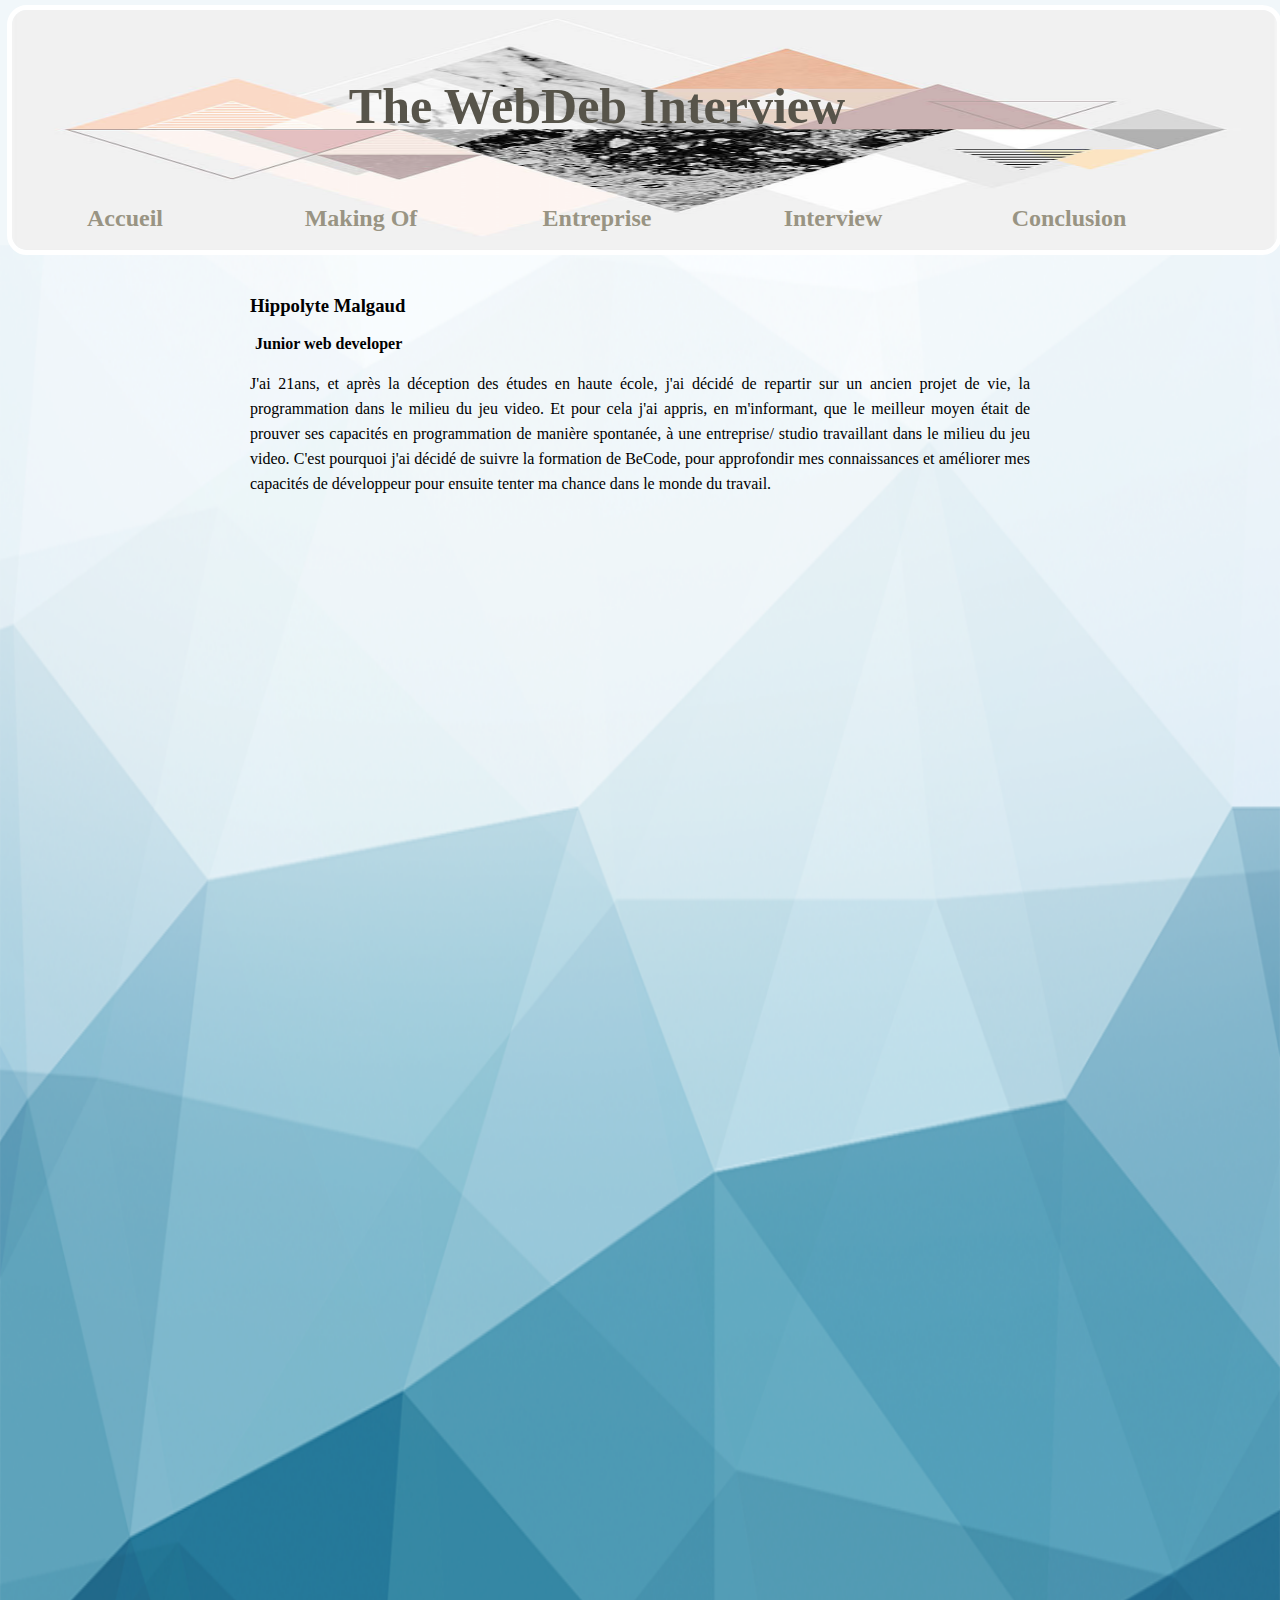
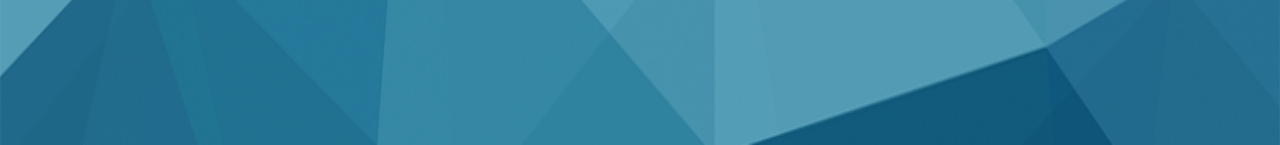
<file: index.html>
<!DOCTYPE>
<!DOCTYPE html>
<html>
<head>
	<title>interview-webdev</title>
	<meta charset="utf-8">
	<link rel="stylesheet" type="text/css" href="style.css">
</head>
<body>
	<header class="grid">
		<div class="title">
			<img class="imgtitre" src="images/Header.png" alt="image de fond du header">
			<h1 class="titre">The WebDeb Interview</h1>
		</div>

		<div class="Accueil">
			<a href="index.html"><h2>Accueil</h2></a>
		</div>

		<div class="MakingOf">
			<a href="MakingOf.html"><h2>Making Of</h2></a>
		</div>

		<div class="Entreprise">
			<a href="Entreprise.html"><h2>Entreprise</h2></a>
		</div>

		<div class="Interview">
			<a href="Interview.html"><h2>Interview</h2></a>
		</div>

		<div class="Conclusion">
			<a href="Conclusion.html"><h2>Conclusion</h2></a>
		</div>
	</header>
	<main>
		<div class="mainindex">
			<img class="imgmain" src="images/Main1.png" alt="image de fond du main">
			<h3>Hippolyte Malgaud</h3><br>
			<h4>Junior web developer</h4><br>
			<p>
				J'ai 21ans, et après la déception des études en haute école, j'ai décidé de repartir sur un ancien projet de vie, la programmation dans le milieu du jeu video. Et pour cela j'ai appris, en m'informant, que le meilleur moyen était de prouver ses capacités en programmation de manière spontanée, à une entreprise/ studio travaillant dans le milieu du jeu video. C'est pourquoi j'ai décidé de suivre la formation de BeCode, pour approfondir mes connaissances et améliorer mes capacités de développeur pour ensuite tenter ma chance dans le monde du travail.
			</p>
		</div>
	</main>
</body>
</html>
</file>
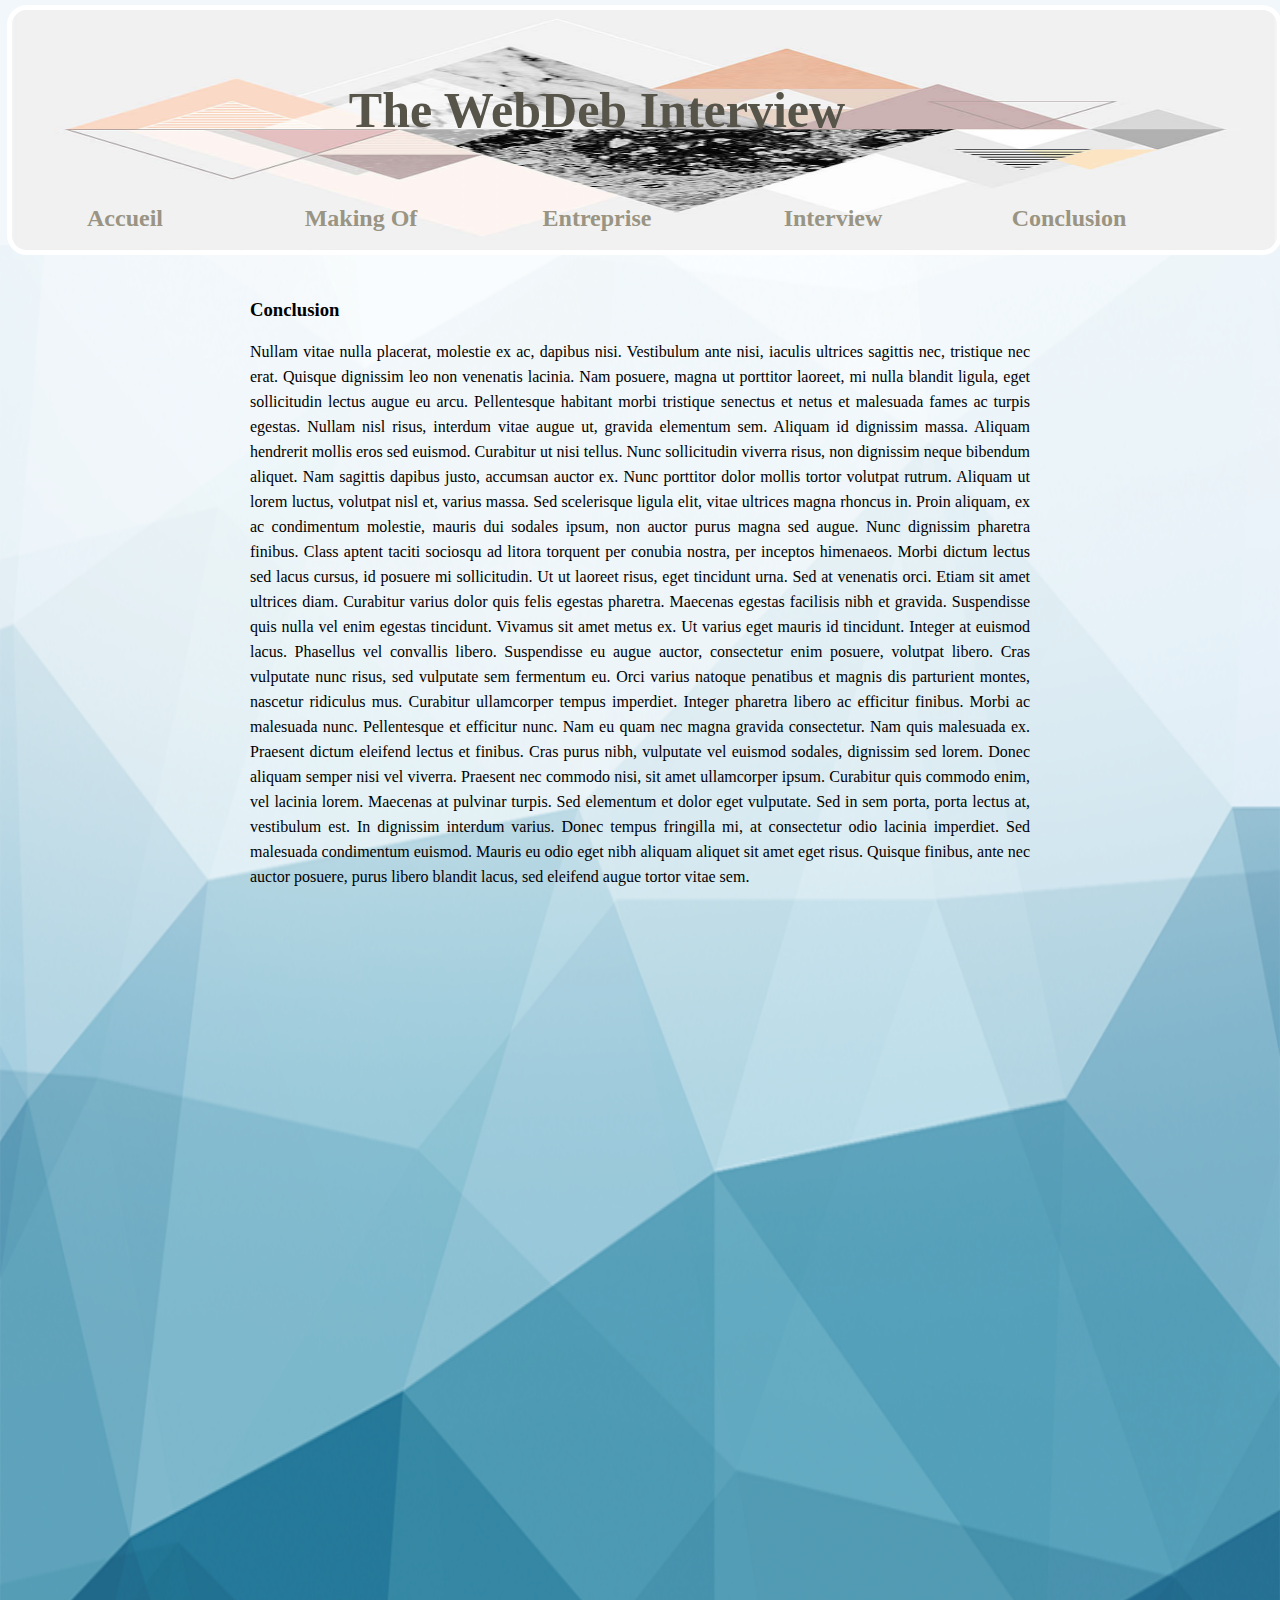
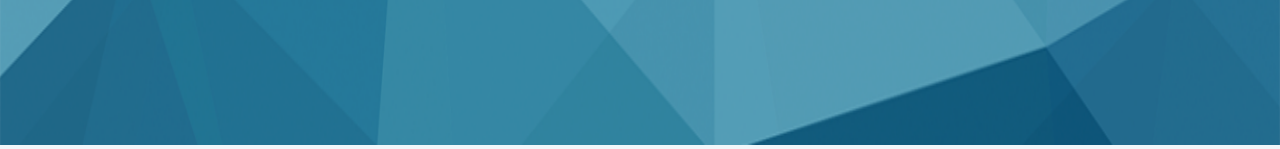
<file: Conclusion.html>
<!DOCTYPE html>
<html>
<head>
	<title>interview-webdev</title>
	<meta charset="utf-8">
	<link rel="stylesheet" type="text/css" href="style.css">
</head>
<body>
	<header>
			<header class="grid">
		<div class="title">
			<img class="imgtitre" src="images/Header.png" alt="image de fond du header">
			<h1 class="titre">The WebDeb Interview</h1>
		</div>

		<div class="Accueil">
			<a href="index.html"><h2>Accueil</h2></a>
		</div>

		<div class="MakingOf">
			<a href="MakingOf.html"><h2>Making Of</h2></a>
		</div>

		<div class="Entreprise">
			<a href="Entreprise.html"><h2>Entreprise</h2></a>
		</div>

		<div class="Interview">
			<a href="Interview.html"><h2>Interview</h2></a>
		</div>

		<div class="Conclusion">
			<a href="Conclusion.html"><h2>Conclusion</h2></a>
		</div>
	</header>
	</header>
	<main>
		<div class="mainconclusion">
			<img class="imgmain" src="images/Main1.png" alt="image de fond du main">
			<h3>Conclusion</h3><br>
				<p>
					Nullam vitae nulla placerat, molestie ex ac, dapibus nisi. Vestibulum ante nisi, iaculis ultrices sagittis nec, tristique nec erat. Quisque dignissim leo non venenatis lacinia. Nam posuere, magna ut porttitor laoreet, mi nulla blandit ligula, eget sollicitudin lectus augue eu arcu. Pellentesque habitant morbi tristique senectus et netus et malesuada fames ac turpis egestas. Nullam nisl risus, interdum vitae augue ut, gravida elementum sem. Aliquam id dignissim massa. Aliquam hendrerit mollis eros sed euismod.

					Curabitur ut nisi tellus. Nunc sollicitudin viverra risus, non dignissim neque bibendum aliquet. Nam sagittis dapibus justo, accumsan auctor ex. Nunc porttitor dolor mollis tortor volutpat rutrum. Aliquam ut lorem luctus, volutpat nisl et, varius massa. Sed scelerisque ligula elit, vitae ultrices magna rhoncus in. Proin aliquam, ex ac condimentum molestie, mauris dui sodales ipsum, non auctor purus magna sed augue. Nunc dignissim pharetra finibus. Class aptent taciti sociosqu ad litora torquent per conubia nostra, per inceptos himenaeos. Morbi dictum lectus sed lacus cursus, id posuere mi sollicitudin. Ut ut laoreet risus, eget tincidunt urna. Sed at venenatis orci. Etiam sit amet ultrices diam.

					Curabitur varius dolor quis felis egestas pharetra. Maecenas egestas facilisis nibh et gravida. Suspendisse quis nulla vel enim egestas tincidunt. Vivamus sit amet metus ex. Ut varius eget mauris id tincidunt. Integer at euismod lacus. Phasellus vel convallis libero.

					Suspendisse eu augue auctor, consectetur enim posuere, volutpat libero. Cras vulputate nunc risus, sed vulputate sem fermentum eu. Orci varius natoque penatibus et magnis dis parturient montes, nascetur ridiculus mus. Curabitur ullamcorper tempus imperdiet. Integer pharetra libero ac efficitur finibus. Morbi ac malesuada nunc. Pellentesque et efficitur nunc. Nam eu quam nec magna gravida consectetur. Nam quis malesuada ex. Praesent dictum eleifend lectus et finibus. Cras purus nibh, vulputate vel euismod sodales, dignissim sed lorem. Donec aliquam semper nisi vel viverra. Praesent nec commodo nisi, sit amet ullamcorper ipsum. Curabitur quis commodo enim, vel lacinia lorem.

					Maecenas at pulvinar turpis. Sed elementum et dolor eget vulputate. Sed in sem porta, porta lectus at, vestibulum est. In dignissim interdum varius. Donec tempus fringilla mi, at consectetur odio lacinia imperdiet. Sed malesuada condimentum euismod. Mauris eu odio eget nibh aliquam aliquet sit amet eget risus. Quisque finibus, ante nec auctor posuere, purus libero blandit lacus, sed eleifend augue tortor vitae sem. 
				</p>
		</div>
	</main>
</body>
</html>
</file>
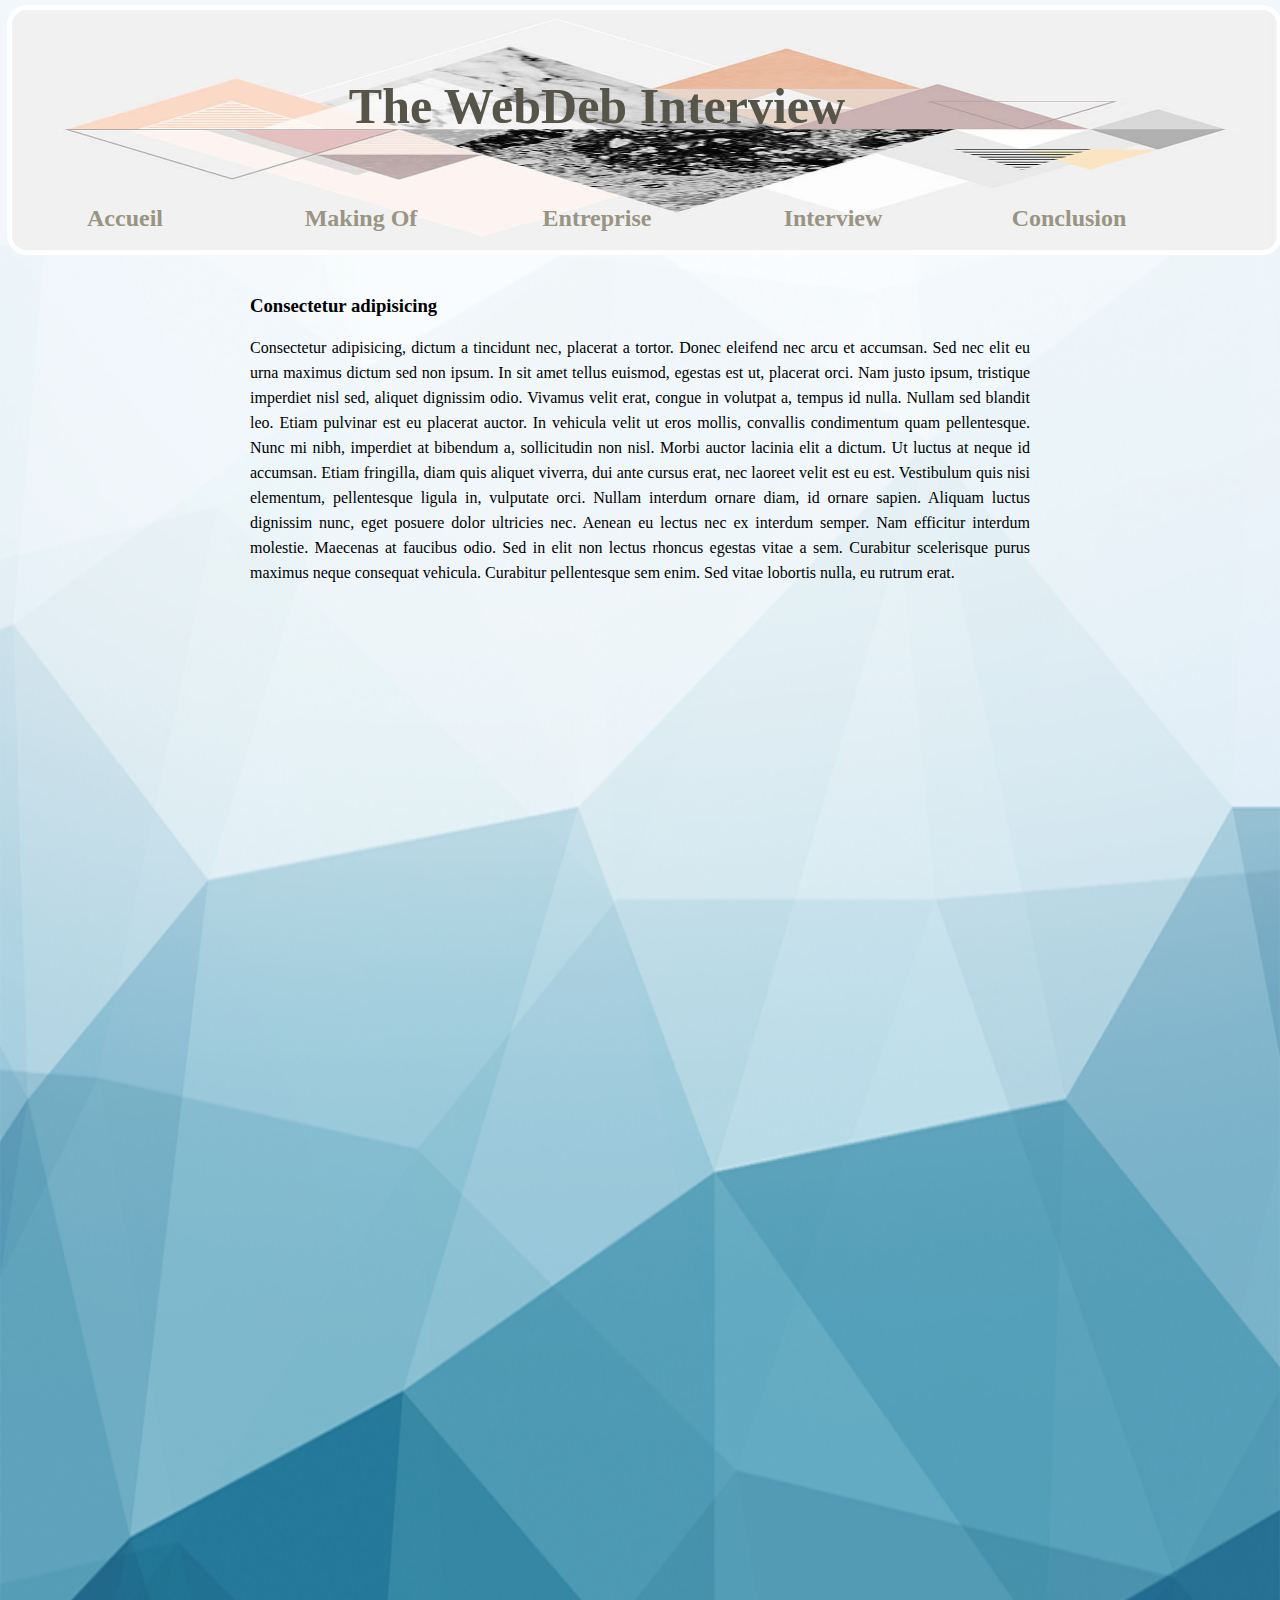
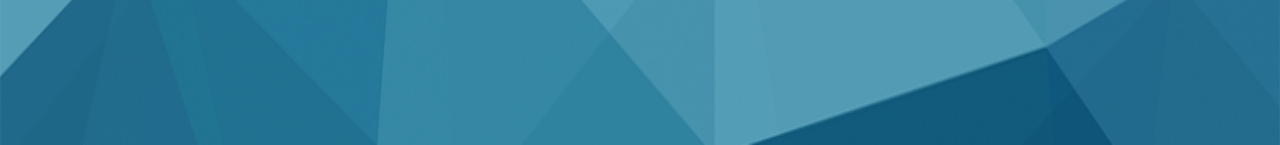
<file: Entreprise.html>
<!DOCTYPE>
<!DOCTYPE html>
<html>
<head>
	<title>interview-webdev</title>
	<meta charset="utf-8">
	<link rel="stylesheet" type="text/css" href="style.css">
</head>
<body>
	<header>
	<header class="grid">
		<div class="title">
			<img class="imgtitre" src="images/Header.png" alt="image de fond du header">
			<h1 class="titre">The WebDeb Interview</h1>
		</div>

		<div class="Accueil">
			<a href="index.html"><h2>Accueil</h2></a>
		</div>

		<div class="MakingOf">
			<a href="MakingOf.html"><h2>Making Of</h2></a>
		</div>

		<div class="Entreprise">
			<a href="Entreprise.html"><h2>Entreprise</h2></a>
		</div>

		<div class="Interview">
			<a href="Interview.html"><h2>Interview</h2></a>
		</div>

		<div class="Conclusion">
			<a href="Conclusion.html"><h2>Conclusion</h2></a>
		</div>
	</header>
	</header>
	<main>
		<div class="mainentreprise">
			<img class="imgmain" src="images/Main1.png" alt="image de fond du main">
			<h3>Consectetur adipisicing</h3><br>
				<p>
					Consectetur adipisicing, dictum a tincidunt nec, placerat a tortor. Donec eleifend nec arcu et accumsan. Sed nec elit eu urna maximus dictum sed non ipsum. In sit amet tellus euismod, egestas est ut, placerat orci. Nam justo ipsum, tristique imperdiet nisl sed, aliquet dignissim odio. Vivamus velit erat, congue in volutpat a, tempus id nulla. Nullam sed blandit leo. Etiam pulvinar est eu placerat auctor. In vehicula velit ut eros mollis, convallis condimentum quam pellentesque. Nunc mi nibh, imperdiet at bibendum a, sollicitudin non nisl. Morbi auctor lacinia elit a dictum. Ut luctus at neque id accumsan. Etiam fringilla, diam quis aliquet viverra, dui ante cursus erat, nec laoreet velit est eu est. Vestibulum quis nisi elementum, pellentesque ligula in, vulputate orci.
					Nullam interdum ornare diam, id ornare sapien. Aliquam luctus dignissim nunc, eget posuere dolor ultricies nec. Aenean eu lectus nec ex interdum semper. Nam efficitur interdum molestie. Maecenas at faucibus odio. Sed in elit non lectus rhoncus egestas vitae a sem. Curabitur scelerisque purus maximus neque consequat vehicula. Curabitur pellentesque sem enim. Sed vitae lobortis nulla, eu rutrum erat. 
				</p>
		</div>
	</main>
</body>
</html>
</file>
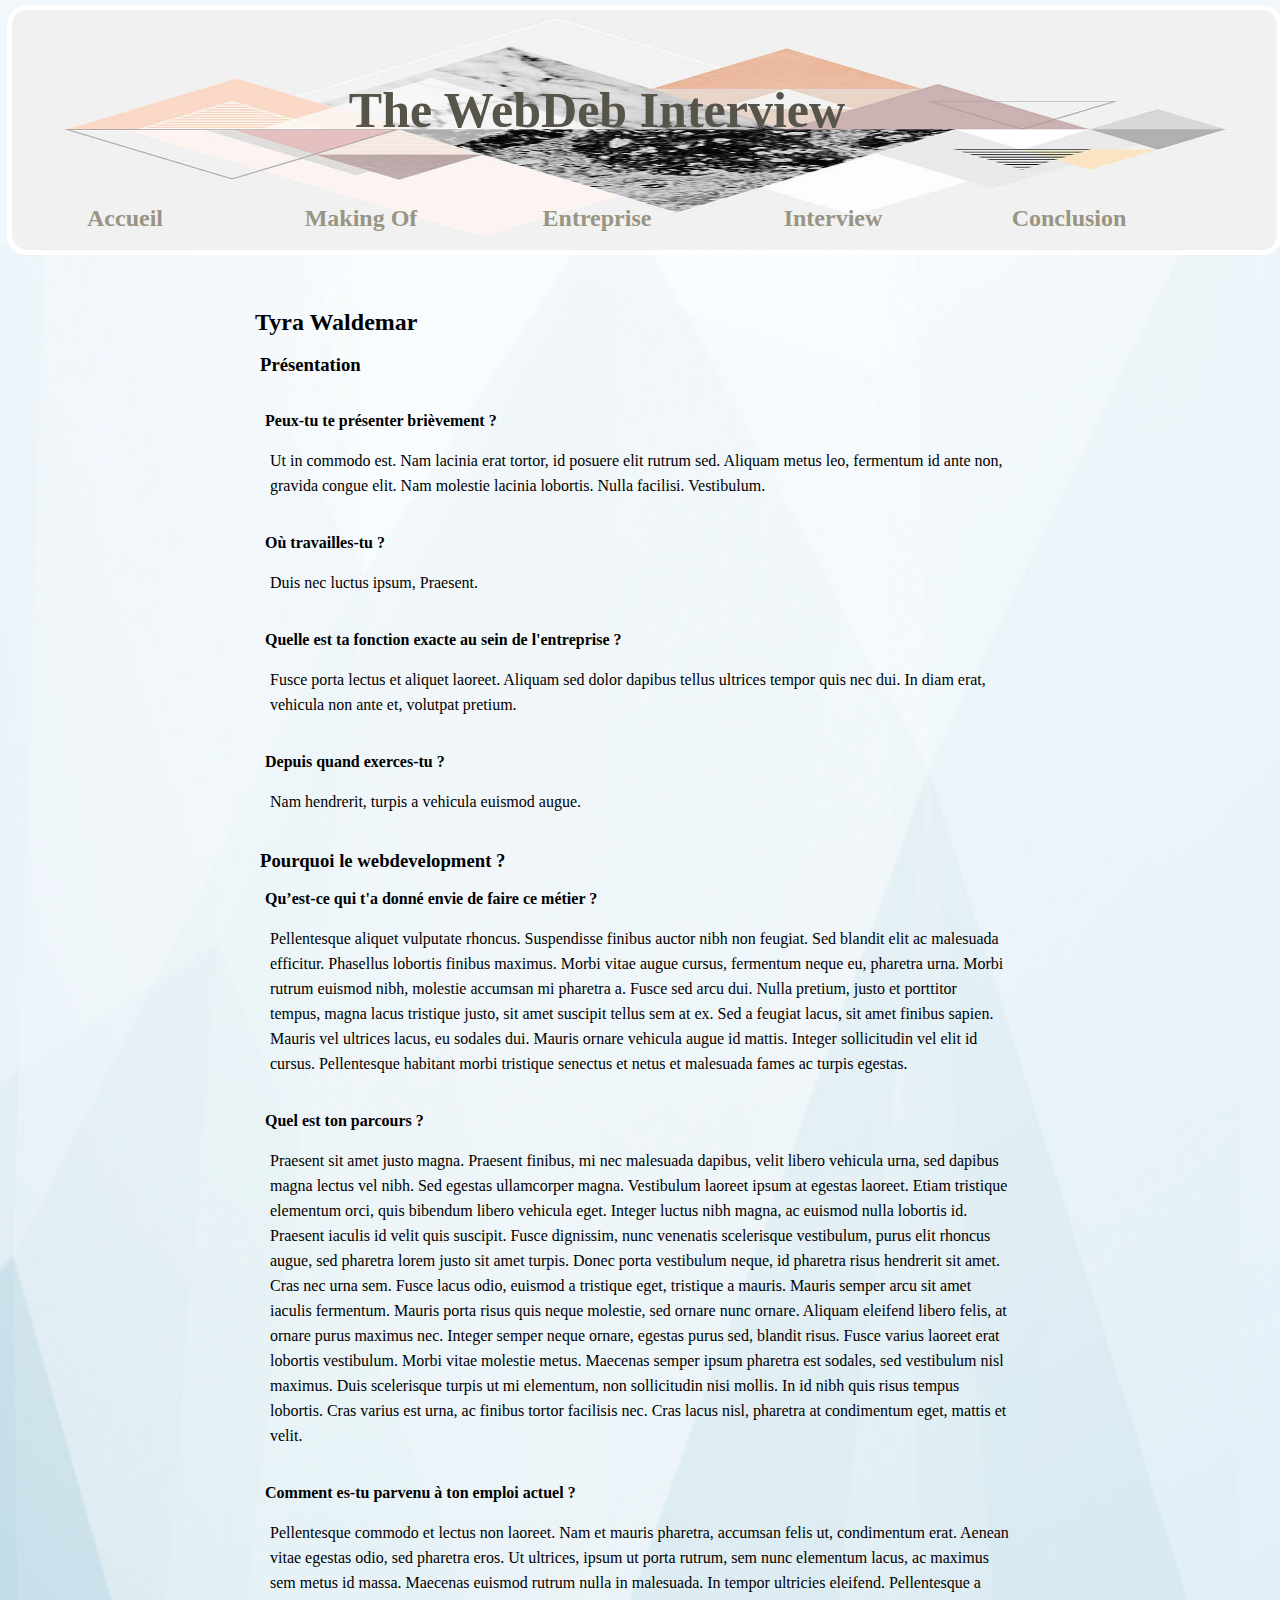
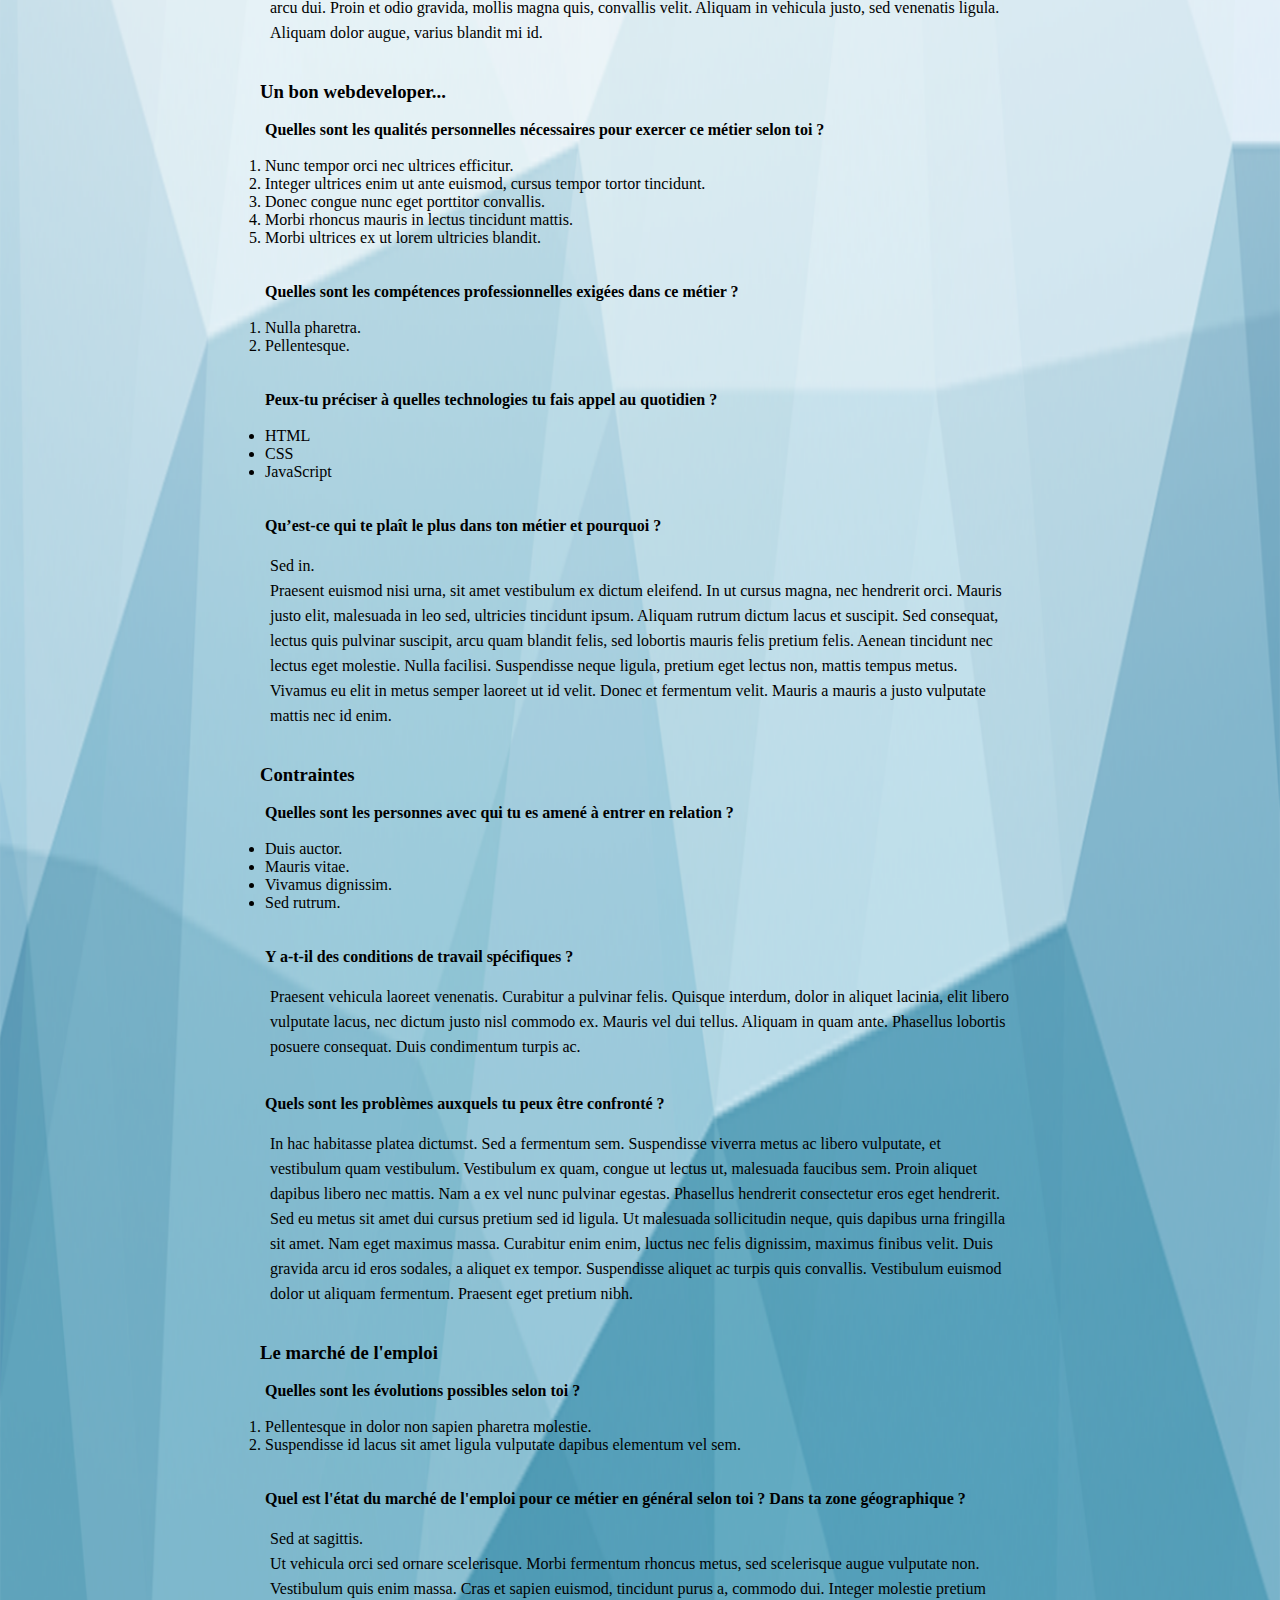
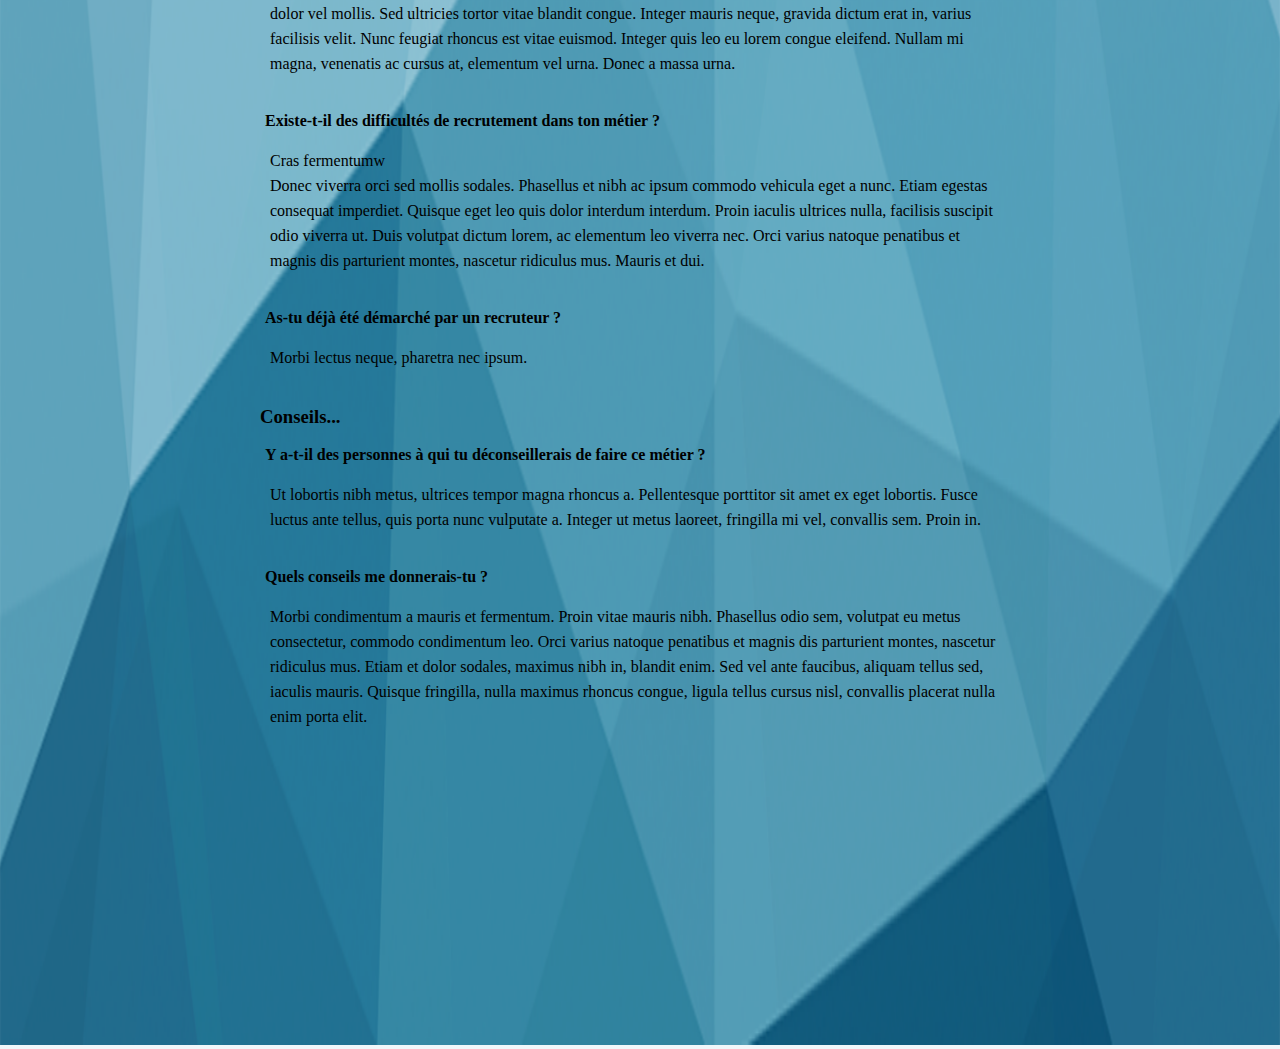
<file: Interview.html>
<!DOCTYPE html>
<html>
<head>
	<title>interview-webdev</title>
	<meta charset="utf-8">
	<link rel="stylesheet" type="text/css" href="style.css">
</head>
<body>
	<header class="grid">
        <div class="title">
            <img class="imgtitre" src="images/Header.png" alt="image de fond du header">
            <h1 class="titre">The WebDeb Interview</h1>
        </div>

        <div class="Accueil">
            <a href="index.html"><h2>Accueil</h2></a>
        </div>

        <div class="MakingOf">
            <a href="MakingOf.html"><h2>Making Of</h2></a>
        </div>

        <div class="Entreprise">
            <a href="Entreprise.html"><h2>Entreprise</h2></a>
        </div>

        <div class="Interview">
            <a href="Interview.html"><h2>Interview</h2></a>
        </div>

        <div class="Conclusion">
            <a href="Conclusion.html"><h2>Conclusion</h2></a>
        </div>
	</header>
	<main>
    	<div class="maininterview">	
			<img class="imgmaininterview" src="images/Main1.png" alt="image de fond du main">
            <h2>Tyra Waldemar</h2><br>
                <h3>Présentation</h3><br><br>
                    <h4>Peux-tu te présenter brièvement ?</h4><br>
                        <p>
                            Ut in commodo est. Nam lacinia erat tortor, id posuere elit rutrum sed. Aliquam metus leo, fermentum id ante non, gravida congue elit. Nam molestie lacinia lobortis. Nulla facilisi. Vestibulum.
                        </p><br><br>
                    <h4>Où travailles-tu ?</h4><br>
                        <p>
                            Duis nec luctus ipsum, Praesent. 
                        </p><br><br>
                    <h4>Quelle est ta fonction exacte au sein de l'entreprise ?</h4><br>
                        <p>
                            Fusce porta lectus et aliquet laoreet. Aliquam sed dolor dapibus tellus ultrices tempor quis nec dui. In diam erat, vehicula non ante et, volutpat pretium. 
                        </p><br><br>
                    <h4>Depuis quand exerces-tu ?</h4><br>
                        <p>
                            Nam hendrerit, turpis a vehicula euismod augue.
                        </p><br><br>
            <h3>Pourquoi le webdevelopment ?</h3><br>
                <h4>Qu’est-ce qui t'a donné envie de faire ce métier ?</h4><br>
                    <p>
                        Pellentesque aliquet vulputate rhoncus. Suspendisse finibus auctor nibh non feugiat. Sed blandit elit ac malesuada efficitur. Phasellus lobortis finibus maximus. Morbi vitae augue cursus, fermentum neque eu, pharetra urna. Morbi rutrum euismod nibh, molestie accumsan mi pharetra a. Fusce sed arcu dui. Nulla pretium, justo et porttitor tempus, magna lacus tristique justo, sit amet suscipit tellus sem at ex. Sed a feugiat lacus, sit amet finibus sapien. Mauris vel ultrices lacus, eu sodales dui. Mauris ornare vehicula augue id mattis. Integer sollicitudin vel elit id cursus. Pellentesque habitant morbi tristique senectus et netus et malesuada fames ac turpis egestas.
                    </p><br><br>
                <h4>Quel est ton parcours ?</h4><br>
                    <p>
                        Praesent sit amet justo magna. Praesent finibus, mi nec malesuada dapibus, velit libero vehicula urna, sed dapibus magna lectus vel nibh. Sed egestas ullamcorper magna. Vestibulum laoreet ipsum at egestas laoreet. Etiam tristique elementum orci, quis bibendum libero vehicula eget. Integer luctus nibh magna, ac euismod nulla lobortis id. Praesent iaculis id velit quis suscipit. Fusce dignissim, nunc venenatis scelerisque vestibulum, purus elit rhoncus augue, sed pharetra lorem justo sit amet turpis. Donec porta vestibulum neque, id pharetra risus hendrerit sit amet. Cras nec urna sem.
                        Fusce lacus odio, euismod a tristique eget, tristique a mauris. Mauris semper arcu sit amet iaculis fermentum. Mauris porta risus quis neque molestie, sed ornare nunc ornare. Aliquam eleifend libero felis, at ornare purus maximus nec. Integer semper neque ornare, egestas purus sed, blandit risus. Fusce varius laoreet erat lobortis vestibulum. Morbi vitae molestie metus. Maecenas semper ipsum pharetra est sodales, sed vestibulum nisl maximus. Duis scelerisque turpis ut mi elementum, non sollicitudin nisi mollis. In id nibh quis risus tempus lobortis. Cras varius est urna, ac finibus tortor facilisis nec. Cras lacus nisl, pharetra at condimentum eget, mattis et velit. 
                    </p><br><br>
                <h4>Comment es-tu parvenu à ton emploi actuel ?</h4><br>
                    <p>
                        Pellentesque commodo et lectus non laoreet. Nam et mauris pharetra, accumsan felis ut, condimentum erat. Aenean vitae egestas odio, sed pharetra eros. Ut ultrices, ipsum ut porta rutrum, sem nunc elementum lacus, ac maximus sem metus id massa. Maecenas euismod rutrum nulla in malesuada. In tempor ultricies eleifend. Pellentesque a arcu dui.

                        Proin et odio gravida, mollis magna quis, convallis velit. Aliquam in vehicula justo, sed venenatis ligula. Aliquam dolor augue, varius blandit mi id. 
                    </p><br><br>
            <h3>Un bon webdeveloper...</h3><br>
                <h4>Quelles sont les qualités personnelles nécessaires pour exercer ce métier selon toi ?</h4><br>
                    <ol>
                        <li>Nunc tempor orci nec ultrices efficitur.</li>
                        <li>Integer ultrices enim ut ante euismod, cursus tempor tortor tincidunt.</li>
                        <li>Donec congue nunc eget porttitor convallis.</li>
                        <li>Morbi rhoncus mauris in lectus tincidunt mattis.</li>
                        <li>Morbi ultrices ex ut lorem ultricies blandit.</li>
                    </ol><br><br>
                <h4>Quelles sont les compétences professionnelles exigées dans ce métier ?</h4><br>
                    <ol>
                        <li>Nulla pharetra.</li>
                        <li>Pellentesque.</li>
                    </ol><br><br>
                <h4>Peux-tu préciser à quelles technologies tu fais appel au quotidien ?</h4><br>
                    <ul>
                        <li>HTML</li>
                        <li>CSS</li>
                        <li>JavaScript</li>
                    </ul><br><br>
                <h4>Qu’est-ce qui te plaît le plus dans ton métier et pourquoi ?</h4><br>
                    <p>
                        Sed in. <br>
                        Praesent euismod nisi urna, sit amet vestibulum ex dictum eleifend. In ut cursus magna, nec hendrerit orci. Mauris justo elit, malesuada in leo sed, ultricies tincidunt ipsum. Aliquam rutrum dictum lacus et suscipit. Sed consequat, lectus quis pulvinar suscipit, arcu quam blandit felis, sed lobortis mauris felis pretium felis. Aenean tincidunt nec lectus eget molestie. Nulla facilisi. Suspendisse neque ligula, pretium eget lectus non, mattis tempus metus. Vivamus eu elit in metus semper laoreet ut id velit. Donec et fermentum velit. Mauris a mauris a justo vulputate mattis nec id enim.
                    </p><br><br>
            <h3>Contraintes</h3><br>
                <h4>Quelles sont les personnes avec qui tu es amené à entrer en relation ?</h4><br>
                    <ul>
                        <li>Duis auctor.</li>
                        <li>Mauris vitae.</li>
                        <li>Vivamus dignissim.</li>
                        <li>Sed rutrum.</li>
                    </ul><br><br>
                <h4>Y a-t-il des conditions de travail spécifiques ?</h4><br>
                    <p>
                        Praesent vehicula laoreet venenatis. Curabitur a pulvinar felis. Quisque interdum, dolor in aliquet lacinia, elit libero vulputate lacus, nec dictum justo nisl commodo ex. Mauris vel dui tellus. Aliquam in quam ante. Phasellus lobortis posuere consequat. Duis condimentum turpis ac.
                    </p><br><br>
                <h4>Quels sont les problèmes auxquels tu peux être confronté ?</h4><br>
                    <p>
                        In hac habitasse platea dictumst. Sed a fermentum sem. Suspendisse viverra metus ac libero vulputate, et vestibulum quam vestibulum. Vestibulum ex quam, congue ut lectus ut, malesuada faucibus sem. Proin aliquet dapibus libero nec mattis. Nam a ex vel nunc pulvinar egestas. Phasellus hendrerit consectetur eros eget hendrerit. Sed eu metus sit amet dui cursus pretium sed id ligula. Ut malesuada sollicitudin neque, quis dapibus urna fringilla sit amet. Nam eget maximus massa. Curabitur enim enim, luctus nec felis dignissim, maximus finibus velit. Duis gravida arcu id eros sodales, a aliquet ex tempor. Suspendisse aliquet ac turpis quis convallis. Vestibulum euismod dolor ut aliquam fermentum. Praesent eget pretium nibh. 
                    </p><br><br>
            <h3>Le marché de l'emploi</h3><br>
                <h4>Quelles sont les évolutions possibles selon toi ?</h4><br>
                    <ol>
                        <li>Pellentesque in dolor non sapien pharetra molestie.</li>
                        <li>Suspendisse id lacus sit amet ligula vulputate dapibus elementum vel sem.</li>
                    </ol><br><br>
                <h4>Quel est l'état du marché de l'emploi pour ce métier en général selon toi ? Dans ta zone géographique ?</h4><br>
                    <p>
                        Sed at sagittis.<br>
                        Ut vehicula orci sed ornare scelerisque. Morbi fermentum rhoncus metus, sed scelerisque augue vulputate non. Vestibulum quis enim massa. Cras et sapien euismod, tincidunt purus a, commodo dui. Integer molestie pretium dolor vel mollis. Sed ultricies tortor vitae blandit congue. Integer mauris neque, gravida dictum erat in, varius facilisis velit. Nunc feugiat rhoncus est vitae euismod. Integer quis leo eu lorem congue eleifend. Nullam mi magna, venenatis ac cursus at, elementum vel urna. Donec a massa urna.
                    </p><br><br>
                <h4>Existe-t-il des difficultés de recrutement dans ton métier ?</h4><br>
                    <p>
                        Cras fermentumw<br>
                        Donec viverra orci sed mollis sodales. Phasellus et nibh ac ipsum commodo vehicula eget a nunc. Etiam egestas consequat imperdiet. Quisque eget leo quis dolor interdum interdum. Proin iaculis ultrices nulla, facilisis suscipit odio viverra ut. Duis volutpat dictum lorem, ac elementum leo viverra nec. Orci varius natoque penatibus et magnis dis parturient montes, nascetur ridiculus mus. Mauris et dui. 
                    </p><br><br>
                <h4>As-tu déjà été démarché par un recruteur ?</h4><br>
                    <p>
                        Morbi lectus neque, pharetra nec ipsum.
                    </p><br><br>
            <h3>Conseils...</h3><br>
                <h4>Y a-t-il des personnes à qui tu déconseillerais de faire ce métier ?</h4><br>
                    <p>
                        Ut lobortis nibh metus, ultrices tempor magna rhoncus a. Pellentesque porttitor sit amet ex eget lobortis. Fusce luctus ante tellus, quis porta nunc vulputate a. Integer ut metus laoreet, fringilla mi vel, convallis sem. Proin in. 
                    </p><br><br>
                <h4>Quels conseils me donnerais-tu ?</h4><br>
                    <p>
                        Morbi condimentum a mauris et fermentum. Proin vitae mauris nibh. Phasellus odio sem, volutpat eu metus consectetur, commodo condimentum leo. Orci varius natoque penatibus et magnis dis parturient montes, nascetur ridiculus mus. Etiam et dolor sodales, maximus nibh in, blandit enim. Sed vel ante faucibus, aliquam tellus sed, iaculis mauris. Quisque fringilla, nulla maximus rhoncus congue, ligula tellus cursus nisl, convallis placerat nulla enim porta elit. 
                    </p><br><br>
        </div>
    </main>
</file>
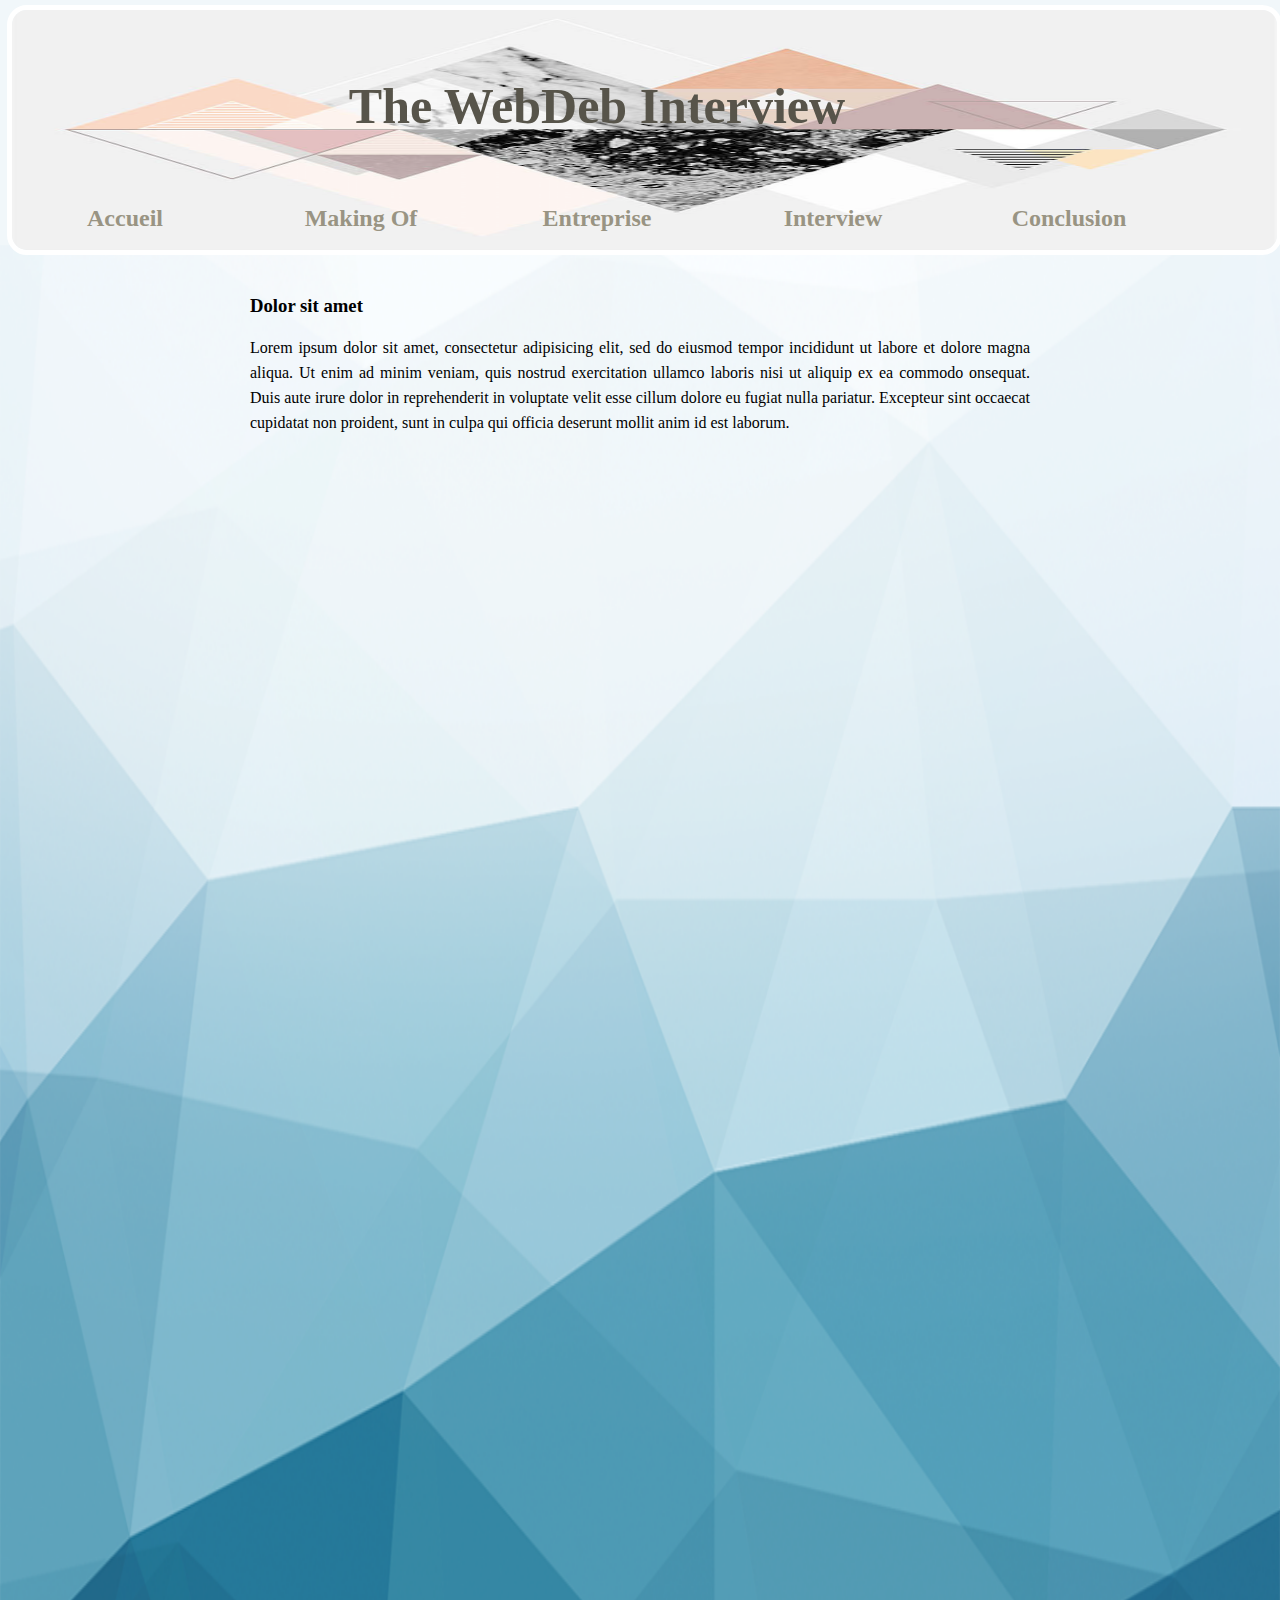
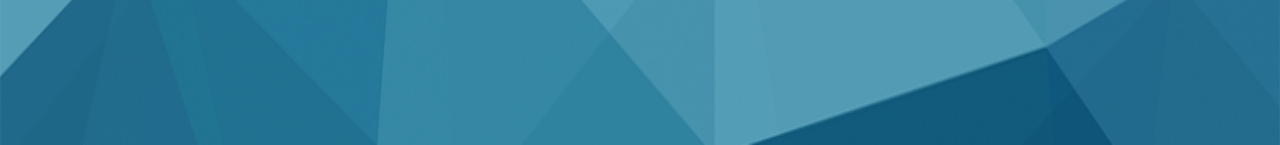
<file: MakingOf.html>
<!DOCTYPE>
<!DOCTYPE html>
<html>
<head>
	<title>interview-webdev</title>
	<meta charset="utf-8">
	<link rel="stylesheet" type="text/css" href="style.css">
</head>
<body>
	<header>
			<header class="grid">
		<div class="title">
			<img class="imgtitre" src="images/Header.png" alt="image de fond du header">
			<h1 class="titre">The WebDeb Interview</h1>
		</div>

		<div class="Accueil">
			<a href="index.html"><h2>Accueil</h2></a>
		</div>

		<div class="MakingOf">
			<a href="MakingOf.html"><h2>Making Of</h2></a>
		</div>

		<div class="Entreprise">
			<a href="Entreprise.html"><h2>Entreprise</h2></a>
		</div>

		<div class="Interview">
			<a href="Interview.html"><h2>Interview</h2></a>
		</div>

		<div class="Conclusion">
			<a href="Conclusion.html"><h2>Conclusion</h2></a>
		</div>
	</header>
	</header>
	<main>
		<div class="mainmakingof">
			<img class="imgmain" src="images/Main1.png" alt="image de fond du main">
			<h3>Dolor sit amet</h3><br>
				<p>
					Lorem ipsum dolor sit amet, consectetur adipisicing elit, sed do eiusmod
					tempor incididunt ut labore et dolore magna aliqua. Ut enim ad minim veniam,
					quis nostrud exercitation ullamco laboris nisi ut aliquip ex ea commodo
					onsequat. Duis aute irure dolor in reprehenderit in voluptate velit esse
					cillum dolore eu fugiat nulla pariatur. Excepteur sint occaecat cupidatat non
					proident, sunt in culpa qui officia deserunt mollit anim id est laborum.
				</p>
		</div>
	</main>
</body>
</html>
</file>
<file: style.css>
* {
  margin: 0;
  padding: 0; }

body {
  font-family: ubuntu;
  background-color: #F1F7FA; }

a {
  text-decoration: none;
  color: #999483; }

.grid {
  display: grid;
  position: relative;
  width: 100%;
  height: 240px;
  grid-template-columns: 236px 236px 236px 236px 236px;
  grid-template-rows: 200px 40px;
  margin-top: 5px;
  margin-left: 7px; }

.title {
  position: relative;
  grid-column: 1/6;
  grid-row: 1;
  text-align: center; }

.imgtitre {
  width: 1265px;
  height: 240px;
  border-radius: 20px;
  border: 5px solid white; }

.titre {
  position: relative;
  margin-top: -178px;
  font-family: ubuntu;
  font-size: 50px;
  color: #57544A; }

.Accueil {
  position: relative;
  text-align: center;
  color: #999483; }

.MakingOf {
  position: relative;
  text-align: center; }

.Entreprise {
  position: relative;
  text-align: center; }

.Interview {
  position: relative;
  text-align: center; }

.Conclusion {
  position: relative;
  text-align: center; }

.imgmain {
  width: 100%;
  height: 1500px; }

.imgmaininterview {
  width: 100%;
  height: 4000px; }

.mainindex h3 {
  margin-top: -1450px;
  margin-left: 250px; }

.mainindex h4 {
  margin-left: 255px; }

.mainindex p {
  margin-left: 250px;
  margin-right: 250px;
  text-align: justify;
  line-height: 25px; }

.mainmakingof h3 {
  margin-top: -1450px;
  margin-left: 250px; }

.mainmakingof p {
  margin-left: 250px;
  margin-right: 250px;
  text-align: justify;
  line-height: 25px; }

.mainentreprise h3 {
  margin-top: -1450px;
  margin-left: 250px; }

.mainentreprise p {
  margin-left: 250px;
  margin-right: 250px;
  text-align: justify;
  line-height: 25px; }

.maininterview h2 {
  margin-top: -3940px;
  margin-left: 255px; }

.maininterview h3 {
  margin-left: 260px; }

.maininterview h4 {
  margin-left: 265px; }

.maininterview p {
  margin-left: 270px;
  margin-right: 270px;
  line-height: 25px; }

.maininterview li {
  margin-left: 265px; }

.mainconclusion h3 {
  margin-top: -1450px;
  margin-left: 250px; }

.mainconclusion p {
  margin-right: 250px;
  margin-left: 250px;
  text-align: justify;
  line-height: 25px; }

/*# sourceMappingURL=style.css.map */
</file>
